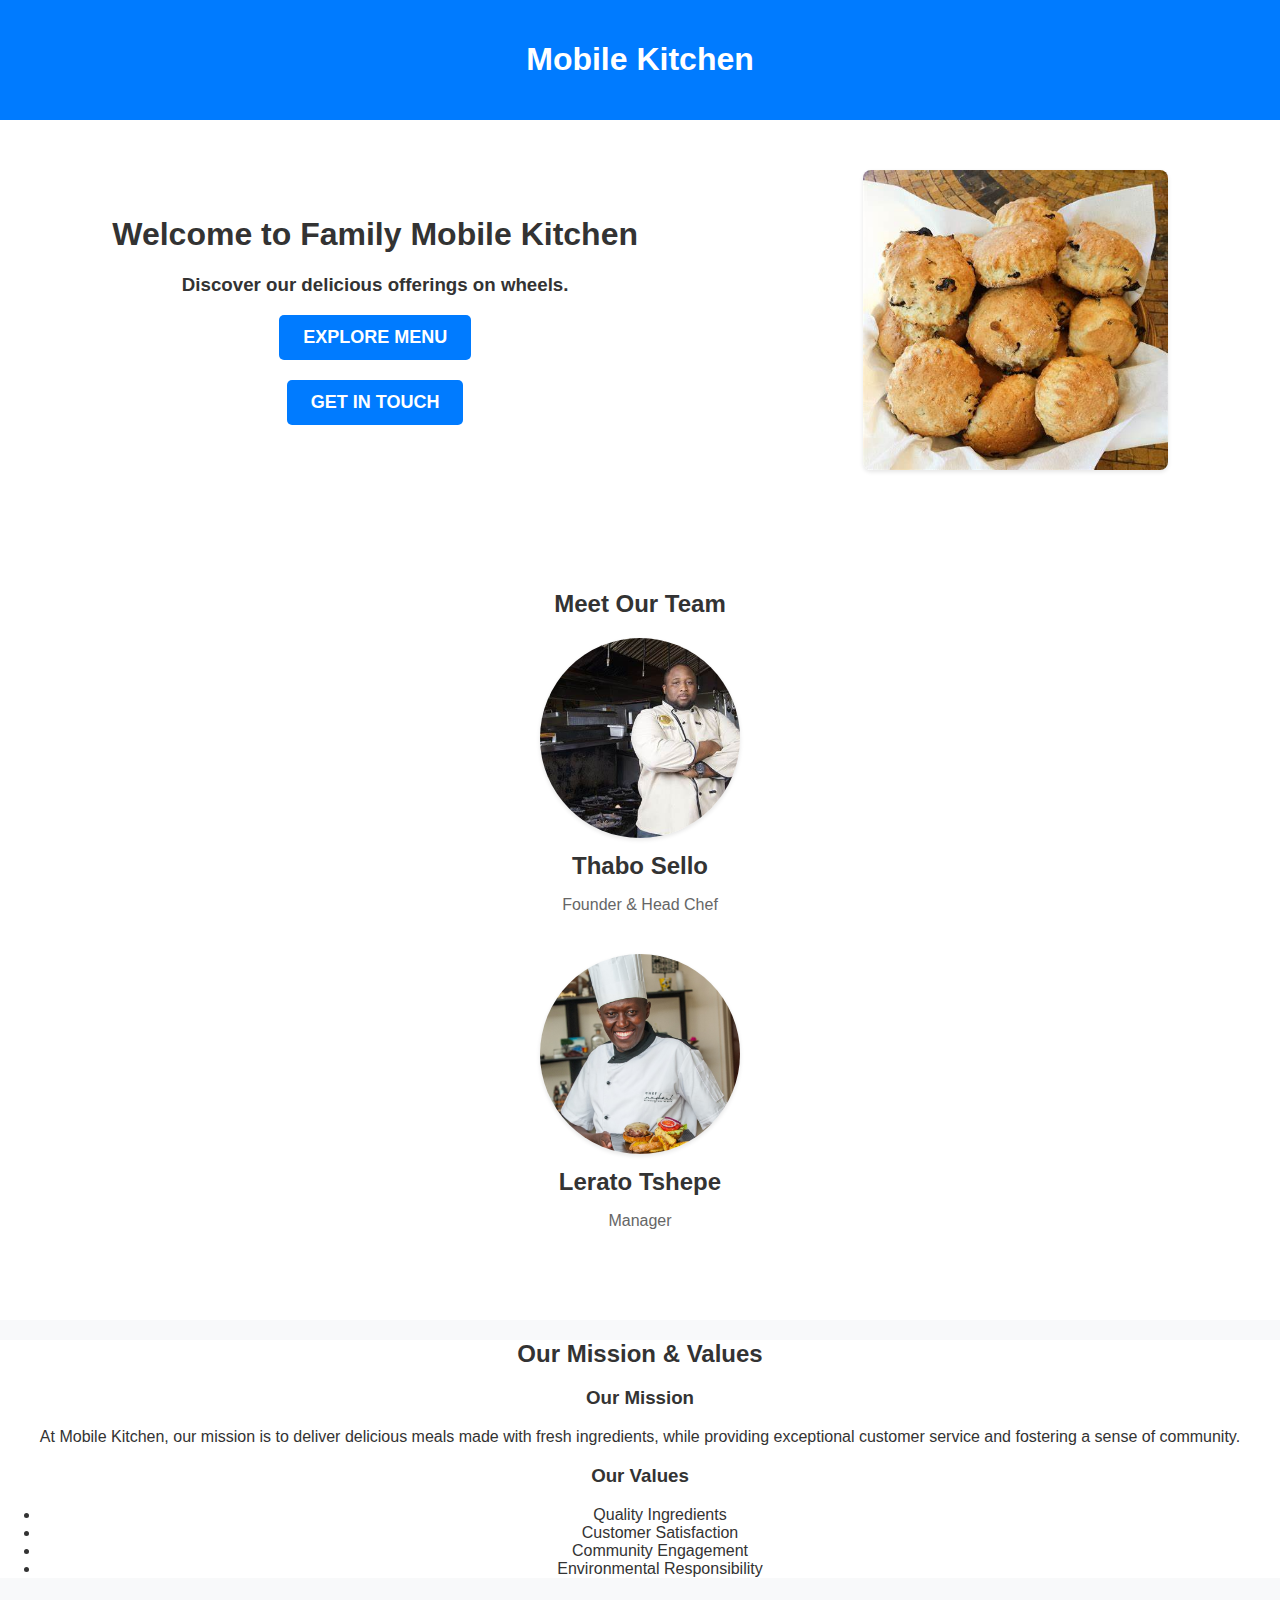
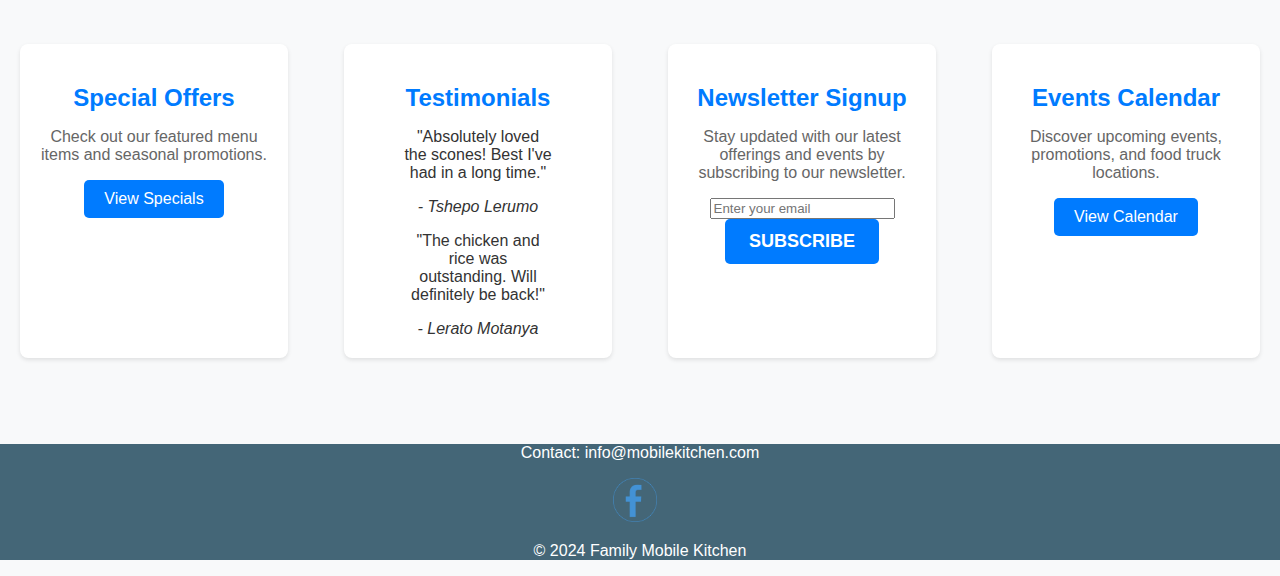
<file: leonia/index.html>
<!DOCTYPE html>
<html lang="en">
<head>
    <meta charset="UTF-8">
    <meta name="viewport" content="width=device-width, initial-scale=1.0">
    <title>Family Mobile Kitchen</title>
    <link rel="stylesheet" href="styles.css">
</head>
<body>
    <header>
        <h1>Mobile Kitchen</h1>
    </header>

    <!-- New section with buttons and image -->
    <section class="section-buttons">
        <div>
            <h1>Welcome to Family Mobile Kitchen</h1>
            <h3>Discover our delicious offerings on wheels.</h3>
            <div class="button-container">
                <a href="product.html" class="cta-button">Explore Menu</a>
                <a href="contact.html" class="cta-button">Get in Touch</a>
            </div>
        </div>
        <img src="scones.jpg" alt="Scones and Tea">
    </section>

    <!-- Team Section -->
    <section class="team">
        <h2>Meet Our Team</h2>
        <div class="team-member">
            <img src="blackChef.jpg" alt="Chef">
            <h3>Thabo Sello</h3>
            <p>Founder & Head Chef</p>
        </div>
        <div class="team-member">
            <img src="blackChef1.jpg" alt="Chef">
            <h3>Lerato Tshepe</h3>
            <p>Manager</p>
        </div>
        <!-- Add more team members -->
    </section>
    <!-- Mission and Values Section -->
    <section style="text-align: center; background-color: white;" class="mission-values">
        <h2>Our Mission & Values</h2>
        <div class="mission">
            <h3>Our Mission</h3>
            <p>At Mobile Kitchen, our mission is to deliver delicious meals made with fresh ingredients, while providing exceptional customer service and fostering a sense of community.</p>
        </div>
        <div class="values">
            <h3>Our Values</h3>
            <ul style="text-decoration: dotted;">
                <li>Quality Ingredients</li>
                <li>Customer Satisfaction</li>
                <li>Community Engagement</li>
                <li>Environmental Responsibility</li>
            </ul>
        </div>
    </section>

    <!-- Borderpane Structure -->
<section class="borderpane">
    <div class="borderpane-top">
        <!-- Content for the top area -->
        <h2>Special Offers</h2>
        <p>Check out our featured menu items and seasonal promotions.</p>
        <a href="special_offers.html" class="cta-link">View Specials</a>
    </div>
    <div class="borderpane-left">
        <!-- Content for the left area -->
        <h2>Testimonials</h2>
        <div class="testimonial">
            <blockquote>
                "Absolutely loved the scones! Best I've had in a long time."
            </blockquote>
            <cite> - Tshepo Lerumo</cite>
        </div>
        <div class="testimonial">
            <blockquote>
                "The chicken and rice was outstanding. Will definitely be back!"
            </blockquote>
            <cite> - Lerato Motanya</cite>
        </div>
    </div>
    <div class="borderpane-center">
        <!-- Content for the center area -->
        <h2>Newsletter Signup</h2>
        <p>Stay updated with our latest offerings and events by subscribing to our newsletter.</p>
        <form action="#" method="post" class="newsletter-form">
            <input type="email" name="email" placeholder="Enter your email" required>
            <button type="submit" class="cta-button">Subscribe</button>
        </form>
    </div>
    <div class="borderpane-right">
        <!-- Content for the right area -->
        <h2>Events Calendar</h2>
        <p>Discover upcoming events, promotions, and food truck locations.</p>
        <a href="events_calendar.html" class="cta-link">View Calendar</a>
    </div>
    
    </div>
</section>


    <!-- Footer Section -->
    <footer>
        <p>Contact: info@mobilekitchen.com</p>
        <div class="social-links">
            <a href="https://www.facebook.com" class="social-icon"><img style="width: 44px; height: 44px;" src="facebook.png" alt="Facebook"></a>
            <!-- Add more social media icons -->
        </div>
        <p>&copy; 2024 Family Mobile Kitchen</p>
    </footer>
</body>
</html>
</file>
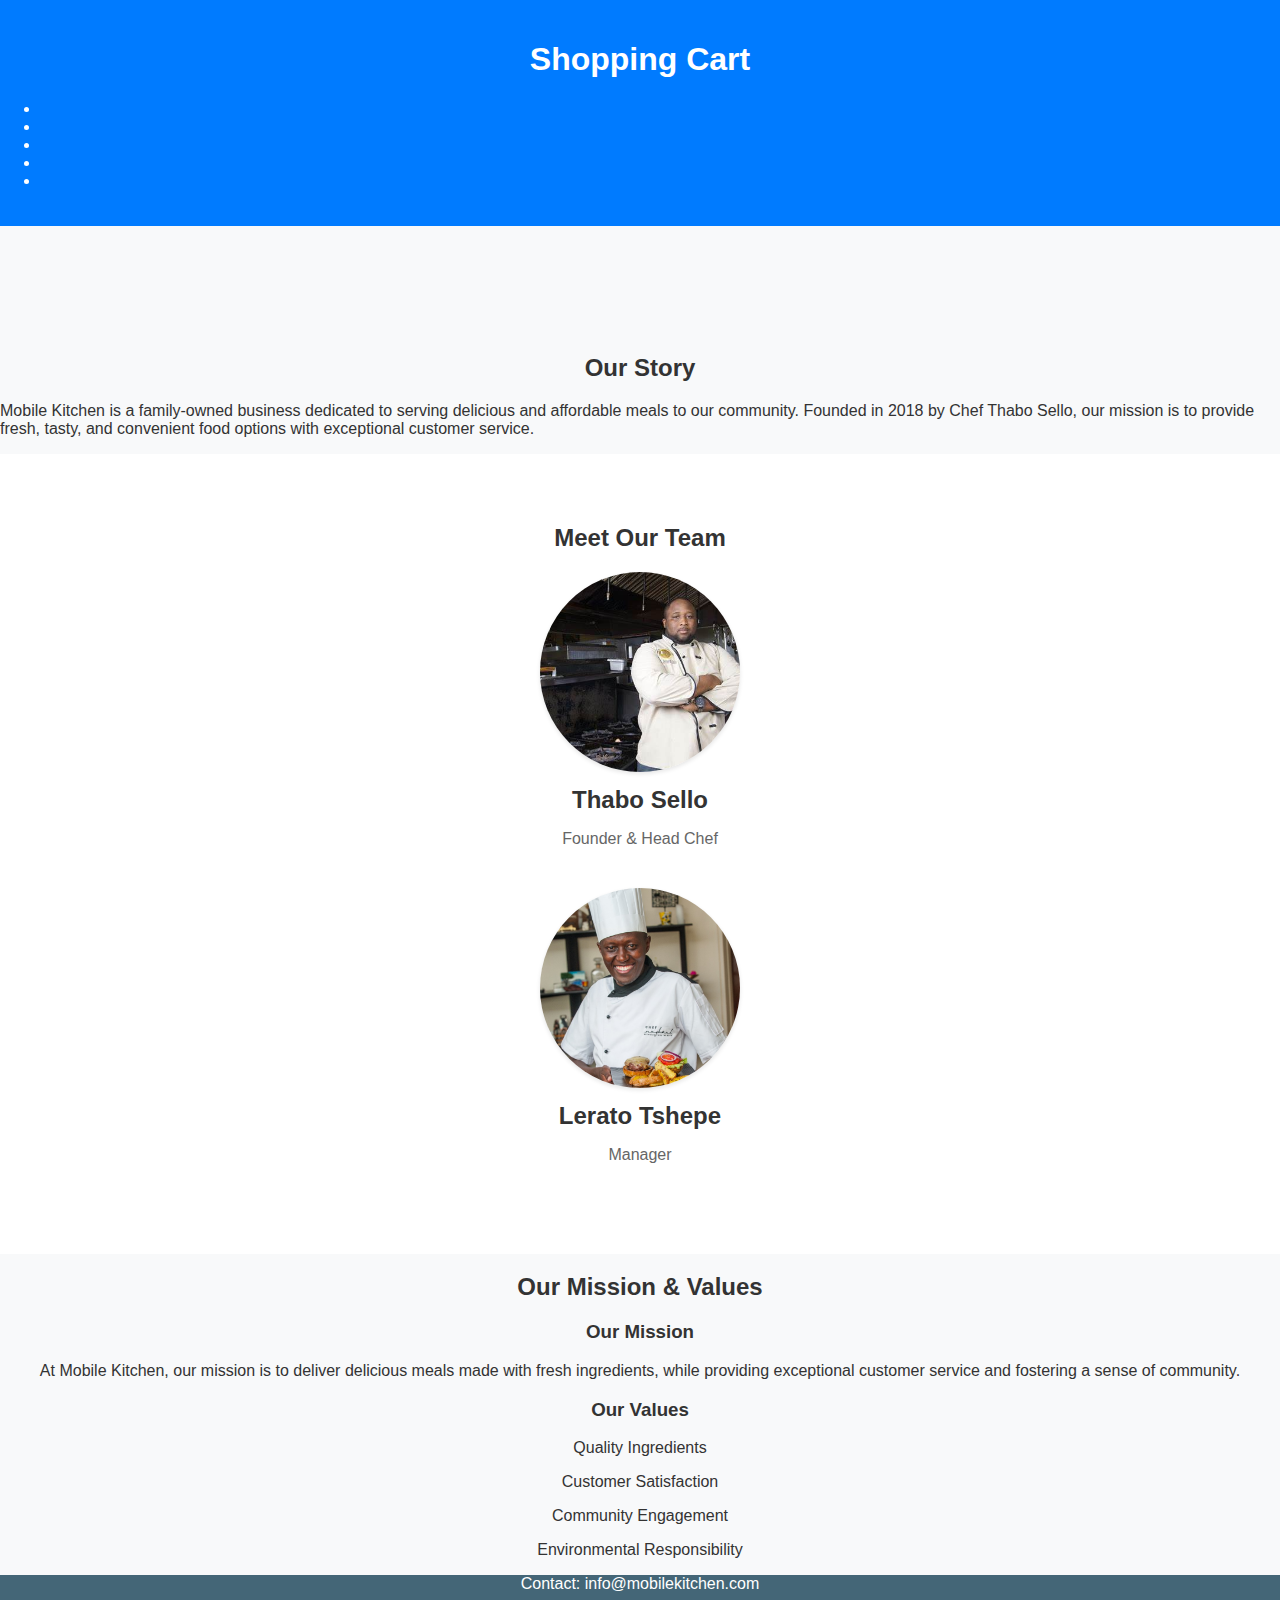
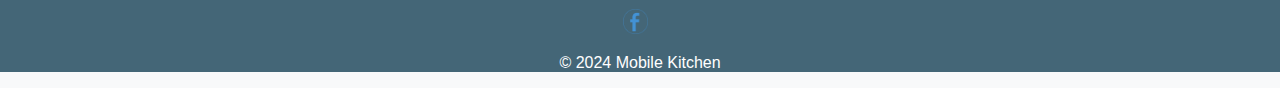
<file: leonia/about.html>
<!DOCTYPE html>
<html>
<head>
    <title>Mobile Kitchen - About Us</title>
    <link rel="stylesheet" href="styles.css">
</head>
<body>
    <header>
        <h1>Shopping Cart</h1>
        <nav>
            <ul>
                <li><a href="index.html">Home</a></li>
                <li><a href="product.html">Menu</a></li>
                <li><a href="about.html">About Us</a></li>
                <li><a href="contact.html">Contact Us</a></li>
                <li><a href="cart.html">Cart</a></li>
            </ul>
        </nav>
    </header>
    <br><br><br><br><br><br>

    <section class="company-info">
        <h2>Our Story</h2>
        <p>Mobile Kitchen is a family-owned business dedicated to serving delicious and affordable meals to our community. Founded in 2018 by Chef Thabo Sello, our mission is to provide fresh, tasty, and convenient food options with exceptional customer service.</p>
    </section>

    <section class="team">
        <h2>Meet Our Team</h2>
        <div class="team-member">
            <img src="blackChef.jpg" alt="Chef">
            <h3>Thabo Sello</h3>
            <p>Founder & Head Chef</p>
        </div>

        <div class="team-member">
            <img src="blackChef1.jpg" alt="Chef">
            <h3>Lerato Tshepe</h3>
            <p>Manager</p>
        </div>
        <!-- Add more team members -->
    </section>

    <section style="text-align: center;"">
        <h2>Our Mission & Values</h2>
        <div class="mission">
            <h3>Our Mission</h3>
            <p>At Mobile Kitchen, our mission is to deliver delicious meals made with fresh ingredients, while providing exceptional customer service and fostering a sense of community.</p>
        </div>
        <div class="values">
            <h3>Our Values</h3>
            <p>Quality Ingredients</p>
            <p>Customer Satisfaction</p>
            <p>Community Engagement</p>
            <p>Environmental Responsibility</p>
        </div>
        
    </section>

    <footer>
        <p>Contact: info@mobilekitchen.com</p>
        <div class="social-links">
            <a href="facebook.com" class="social-icon"><img style="width: 25px; height: 25px;" src="facebook.png" alt="Facebook"></a>
        </div>
        <p>&copy; 2024 Mobile Kitchen</p>
    </footer></body>
</html>
</file>
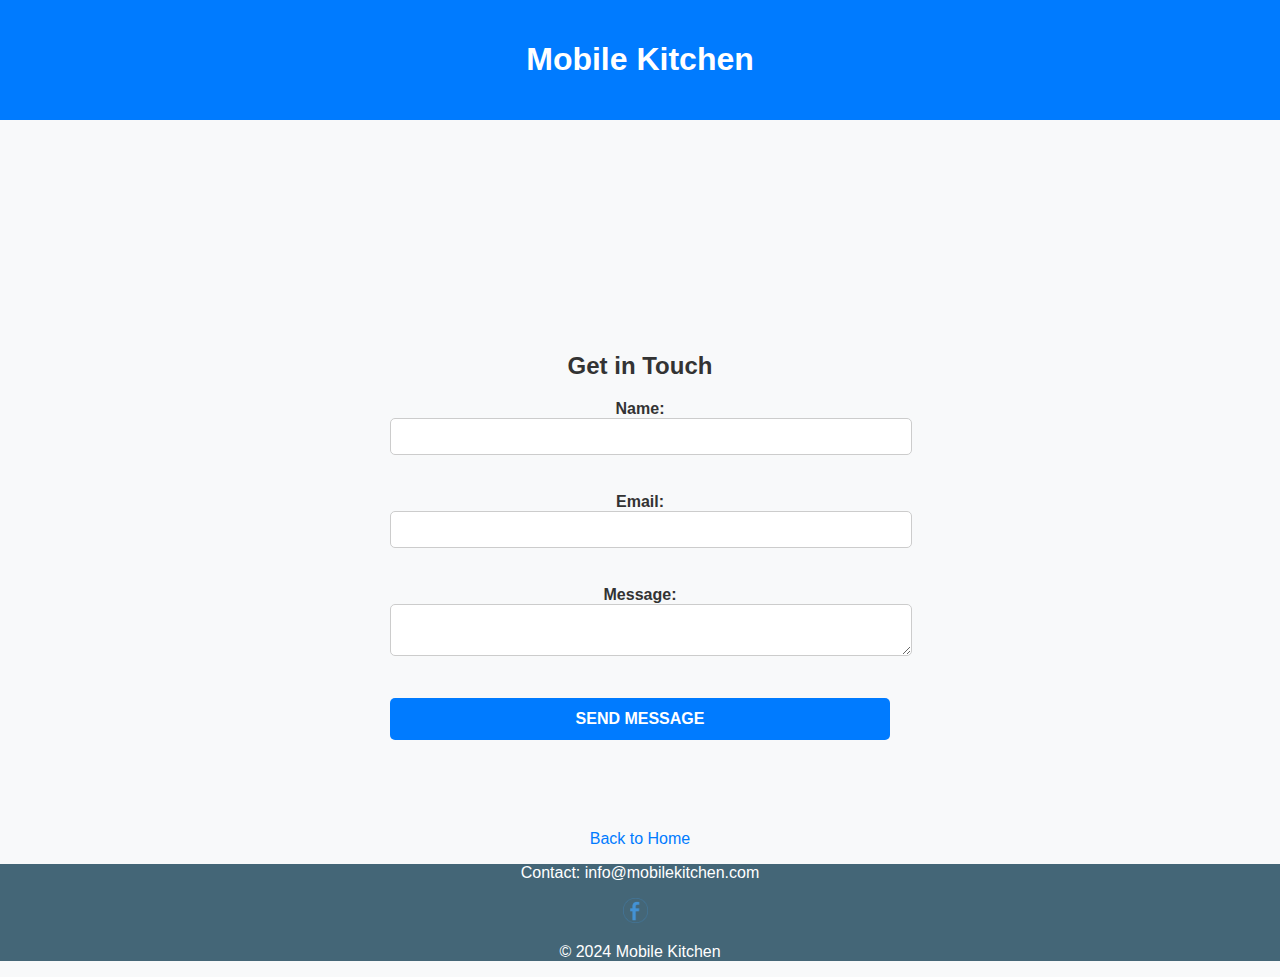
<file: leonia/contact.html>
<!DOCTYPE html>
<html>
<head>
    <title>Mobile Kitchen - Contact Us</title>
    <link rel="stylesheet" href="styles.css">
</head>
<body>
    <header>
        <h1>Mobile Kitchen</h1>
    </header>
    <br><br><br><br><br><br><br><br><br>

    <section class="contact-form">
        <h2>Get in Touch</h2>
        <form action="#" method="post">
            <label for="name">Name:</label>
            <input type="text" id="name" name="name" required><br><br>
            <label for="email">Email:</label>
            <input type="email" id="email" name="email" required><br><br>
            <label for="message">Message:</label><br>
            <textarea id="message" name="message" required></textarea><br><br>
            <input type="submit" value="Send Message" class="cta-button">
        </form>
    </section>

    <!-- Centered Back Link -->
    <div style="text-align: center; margin-top: 20px;">
        <a href="index.html" style="text-decoration: none; color: #007bff; font-size: 16px;">Back to Home</a>
    </div>

    <footer>
        <p>Contact: info@mobilekitchen.com</p>
        <div class="social-links">
            <a href="facebook.com" class="social-icon"><img style="width: 25px; height: 25px;" src="facebook.png" alt="Facebook"></a>
        </div>
        <p>&copy; 2024 Mobile Kitchen</p>
    </footer>
</body>
</html>
</file>
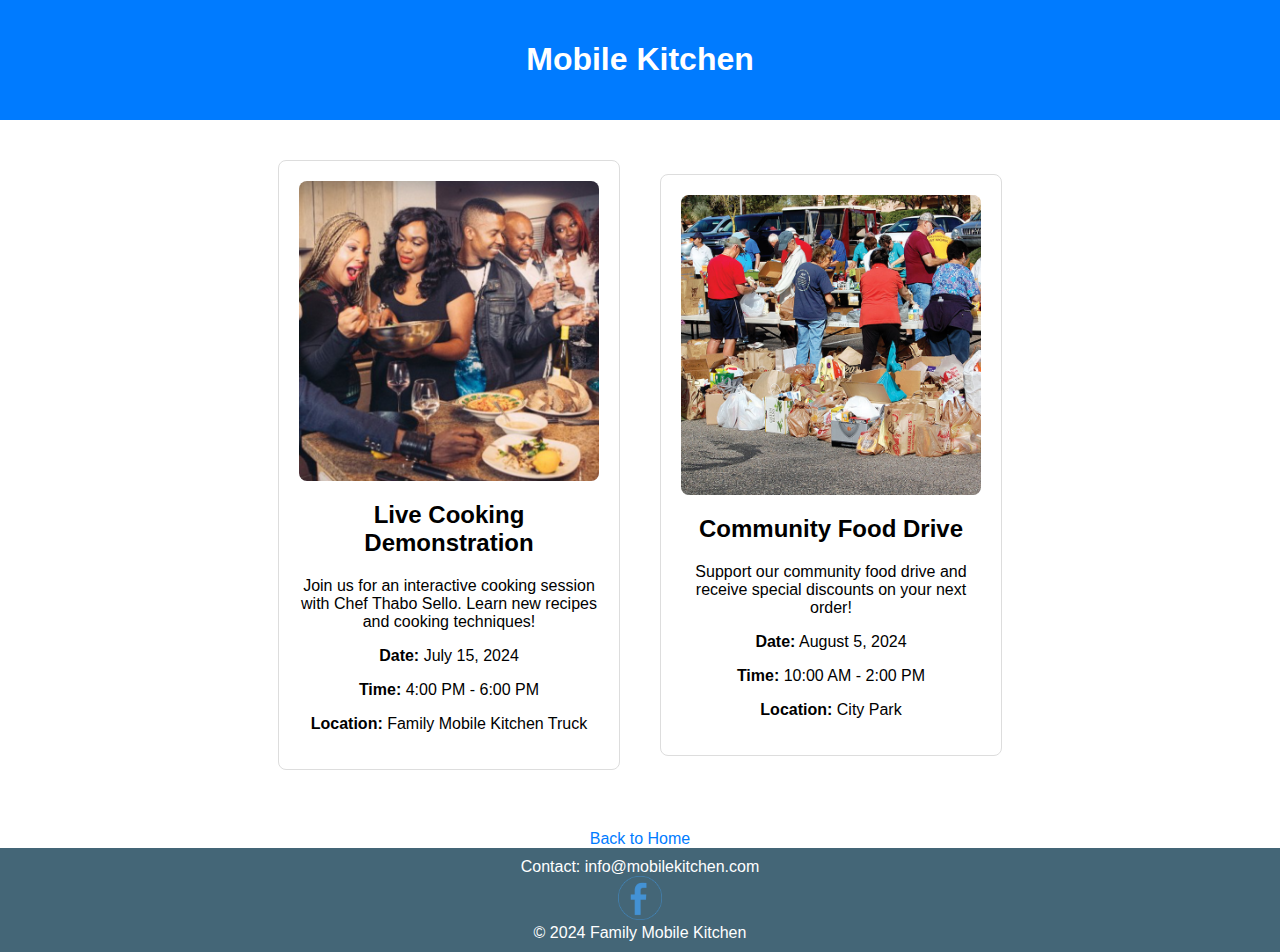
<file: leonia/events_calendar.html>
<!DOCTYPE html>
<html lang="en">
<head>
    <meta charset="UTF-8">
    <meta name="viewport" content="width=device-width, initial-scale=1.0">
    <title>Events Calendar - Family Mobile Kitchen</title>
    <style>
        body {

            font-family: Arial, sans-serif;
            margin: 0;
            padding: 0;
            box-sizing: border-box;
            text-align: center; /* Center align all content */
        }

        header {

               background-color: #007bff;
             color: #fff;
            padding: 20px 0;
        }

        .events {
            display: flex;
            justify-content: center;
            align-items: center;
            flex-wrap: wrap;
            padding: 20px;
        }

        .event {
            text-align: center;
            margin: 20px;
            padding: 20px;
            border: 1px solid #ddd;
            border-radius: 8px;
            width: 300px;
        }

        .event img {
            width: 300px; /* Set image width to 300px */
            height: 300px; /* Set image height to 300px */
            object-fit: cover; /* Maintain aspect ratio and cover the space */
            border-radius: 8px;
            display: block; /* Ensure image is a block element */
            margin: 0 auto; /* Center the image horizontally */
        }

        footer {
            background-color: #467;
            color: #fff;
            padding: 10px 0;
        }

        footer p {
            margin: 0; /* Remove default margin */
        }

        footer a {
            text-align: center;
    
    background-color: #467;
    color: #fff;  }

        footer a:hover {
            text-decoration: underline;
        }
    </style>
</head>
<body>
    <header>
        <h1>Mobile Kitchen</h1>
    </header>

    <section class="events">
        <div class="event">
            <img src="cooking.jpg" alt="Event Image">
            <h2>Live Cooking Demonstration</h2>
            <p>Join us for an interactive cooking session with Chef Thabo Sello. Learn new recipes and cooking techniques!</p>
            <div class="event-details">
                <p><strong>Date:</strong> July 15, 2024</p>
                <p><strong>Time:</strong> 4:00 PM - 6:00 PM</p>
                <p><strong>Location:</strong> Family Mobile Kitchen Truck</p>
            </div>
        </div>

        <div class="event">
            <img src="community.jpg" alt="Event Image">
            <h2>Community Food Drive</h2>
            <p>Support our community food drive and receive special discounts on your next order!</p>
            <div class="event-details">
                <p><strong>Date:</strong> August 5, 2024</p>
                <p><strong>Time:</strong> 10:00 AM - 2:00 PM</p>
                <p><strong>Location:</strong> City Park</p>
            </div>
        </div>
    </section>

    <!-- Centered Back Link -->
    <div style="text-align: center; margin-top: 20px;">
        <a href="index.html" style="text-decoration: none; color: #007bff;">Back to Home</a>
    </div>
    
    <!-- Footer Section -->
    <footer>
        <p>Contact: info@mobilekitchen.com</p>
        <div class="social-links">
            <a href="https://www.facebook.com" class="social-icon"><img style="width: 44px; height: 44px;" src="facebook.png" alt="Facebook"></a>
            <!-- Add more social media icons -->
        </div>
        <p>&copy; 2024 Family Mobile Kitchen</p>
    </footer>
</body>
</html>
</file>
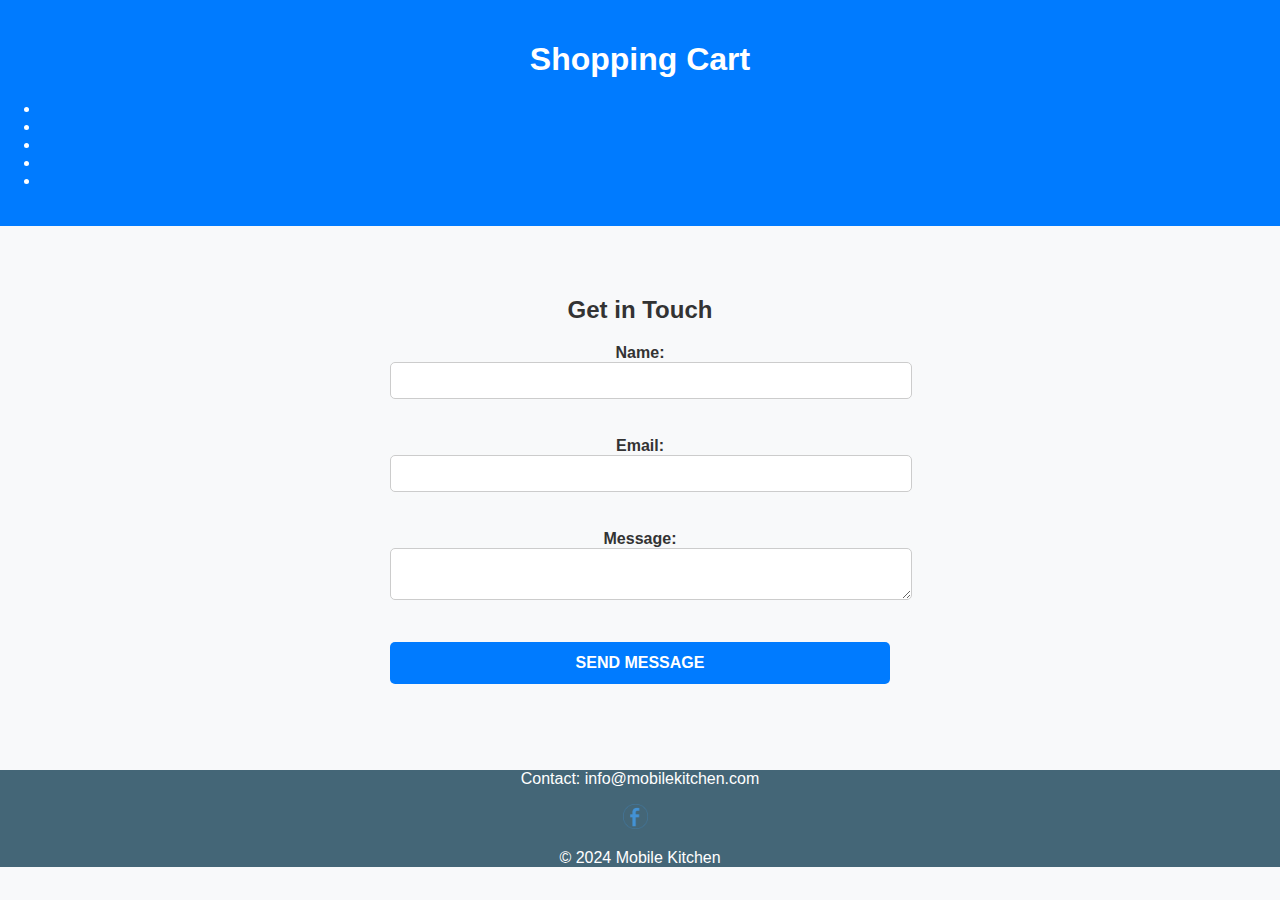
<file: leonia/lead.html>
<!DOCTYPE html>
<html>
<head>
    <title>Mobile Kitchen - Contact Us</title>
    <link rel="stylesheet" href="styles.css">
</head>
<body>
    <header>
        <h1>Shopping Cart</h1>
        <nav>
            <ul>
                <li><a href="index.html">Home</a></li>
                <li><a href="product.html">Menu</a></li>
                <li><a href="about.html">About Us</a></li>
                <li><a href="contact.html">Contact Us</a></li>
                <li><a href="cart.html">Cart</a></li>
            </ul>
        </nav>
    </header>

    <section class="contact-form">
        <h2>Get in Touch</h2>
        <form action="#" method="post">
            <label for="name">Name:</label>
            <input type="text" id="name" name="name" required><br><br>
            <label for="email">Email:</label>
            <input type="email" id="email" name="email" required><br><br>
            <label for="message">Message:</label><br>
            <textarea id="message" name="message" required></textarea><br><br>
            <input type="submit" value="Send Message" class="cta-button">
        </form>
    </section>
    <footer>
        <p>Contact: info@mobilekitchen.com</p>
        <div class="social-links">
            <a href="facebook.com" class="social-icon"><img style="width: 25px; height: 25px;" src="facebook.png" alt="Facebook"></a>
        </div>
        <p>&copy; 2024 Mobile Kitchen</p>
    </footer></body>
</html>
</file>
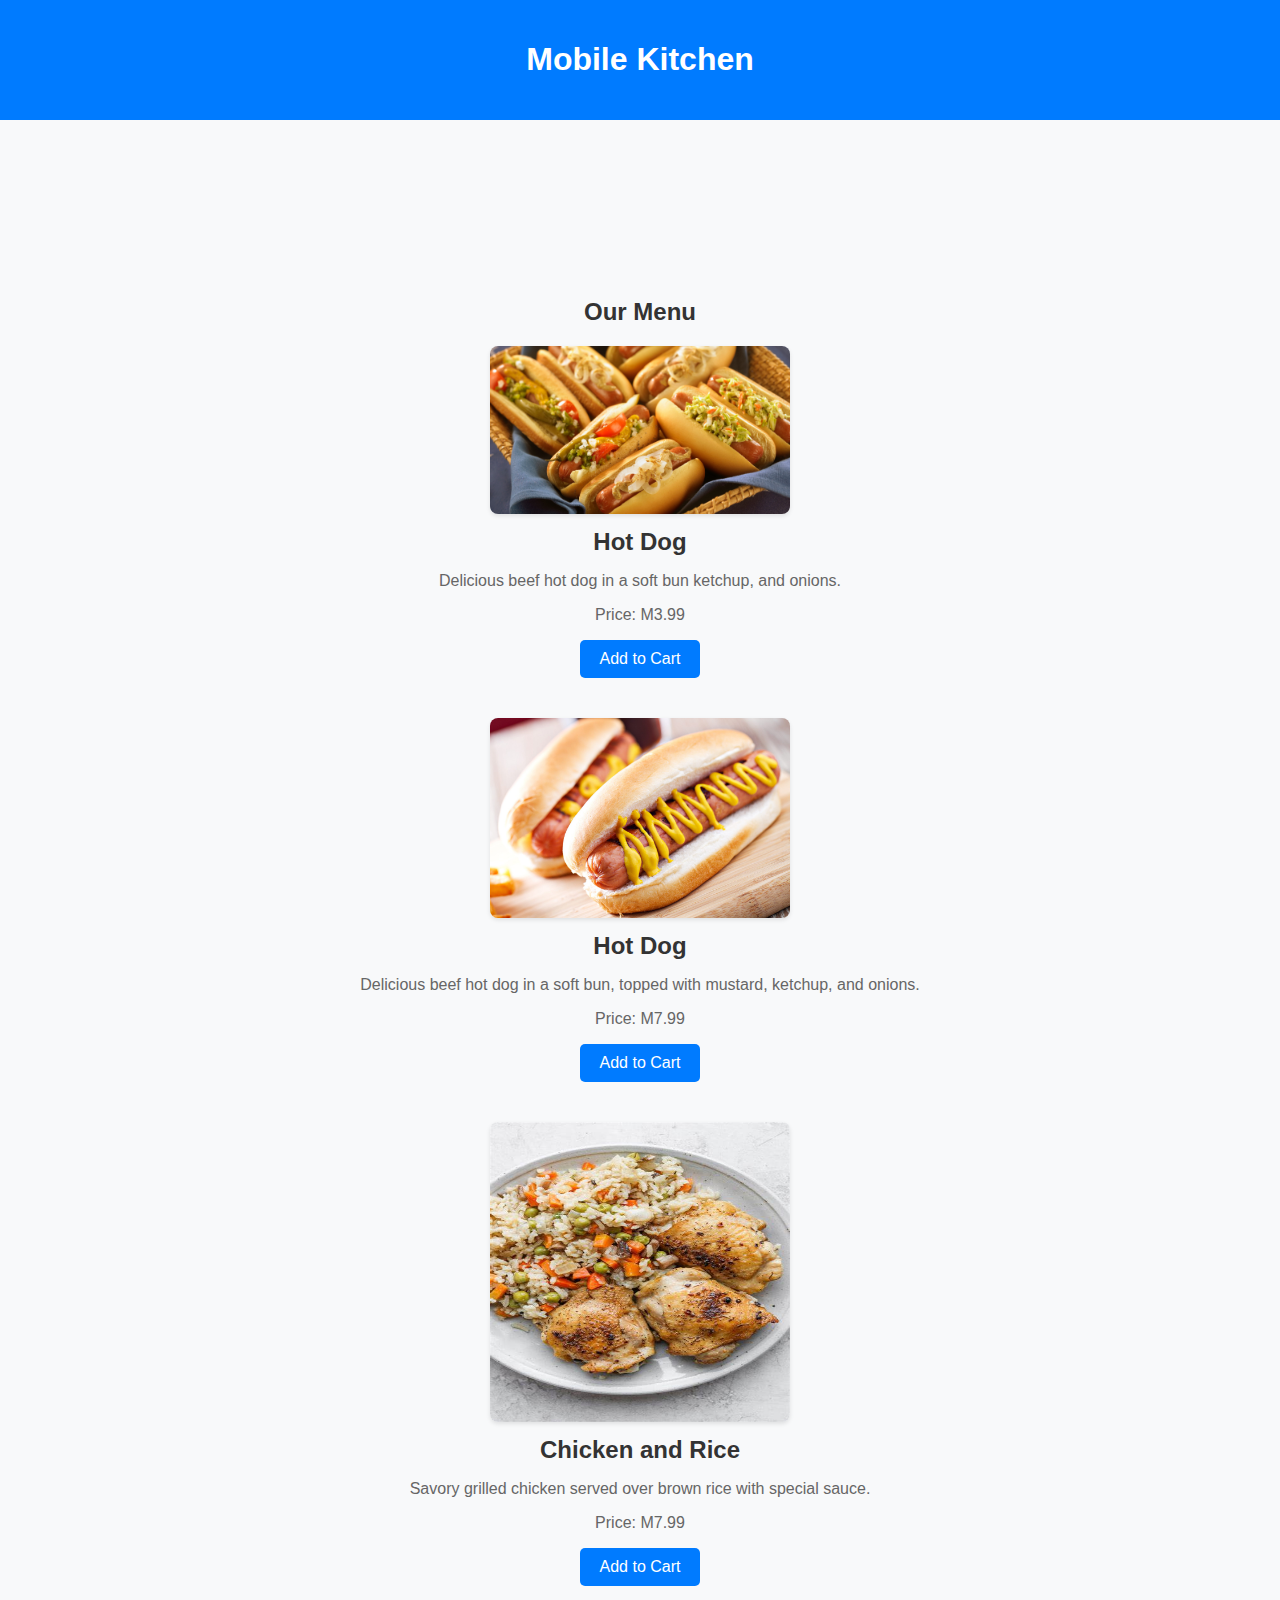
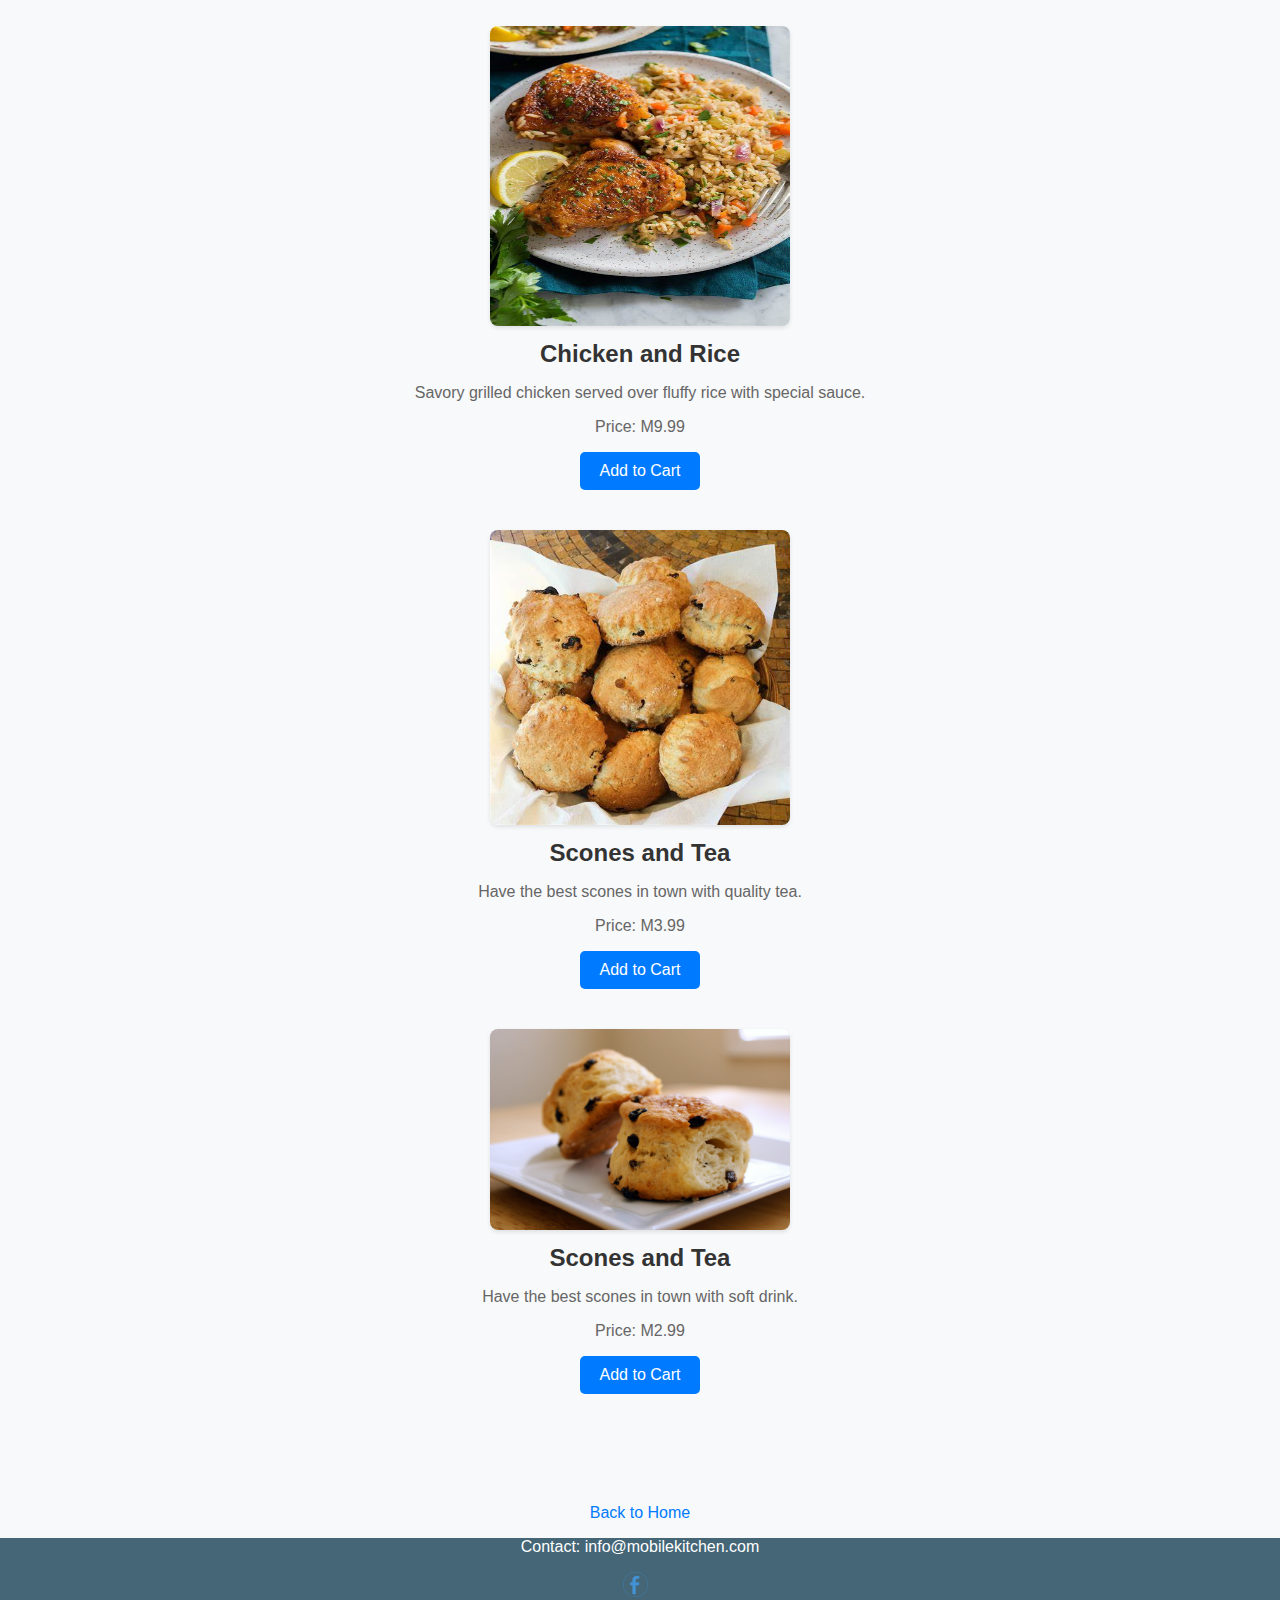
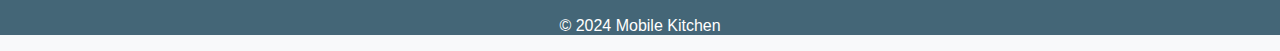
<file: leonia/product.html>
<!DOCTYPE html>
<html>
<head>
    <title>Mobile Kitchen - Menu</title>
    <link rel="stylesheet" href="styles.css">
</head>
<body>
    <header>
        <h1>Mobile Kitchen</h1>
    </header>

    <section class="menu">
        <br><br><br><br><br><br>
        <h2>Our Menu</h2>

        <div class="product">
            <img src="hot1.jpg" alt="Hot Dog">
            <h3>Hot Dog</h3>
            <p>Delicious beef hot dog in a soft bun ketchup, and onions.</p>
            <p>Price: M3.99</p>
            <button>Add to Cart</button>
        </div>
        <div class="product">
            <img src="hot.jpg" alt="Hot Dog">
            <h3>Hot Dog</h3>
            <p>Delicious beef hot dog in a soft bun, topped with mustard, ketchup, and onions.</p>
            <p>Price: M7.99</p>
            <button>Add to Cart</button>
        </div>

        <div class="product">
            <img src="rice.jpg" alt="Chicken and Rice">
            <h3>Chicken and Rice</h3>
            <p>Savory grilled chicken served over brown rice with special sauce.</p>
            <p>Price: M7.99</p>
            <button>Add to Cart</button>
        </div>

        <div class="product">
            <img src="rice2.jpg" alt="Chicken and Rice">
            <h3>Chicken and Rice</h3>
            <p>Savory grilled chicken served over fluffy rice with special sauce.</p>
            <p>Price: M9.99</p>
            <button>Add to Cart</button>
        </div>

        <div class="product">
            <img src="scones.jpg" alt="Scones">
            <h3>Scones and Tea</h3>
            <p>Have the best scones in town with quality tea.</p>
            <p>Price: M3.99</p>
            <button>Add to Cart</button>
        </div>

        <div class="product">
            <img src="scones1.jpg" alt="Scones">
            <h3>Scones and Tea</h3>
            <p>Have the best scones in town with soft drink.</p>
            <p>Price: M2.99</p>
            <button>Add to Cart</button>
        </div>

    </section>
        <!-- Centered Back Link -->
        <div style="text-align: center; margin-top: 20px;">
            <a href="index.html" style="text-decoration: none; color: #007bff; font-size: 16px;">Back to Home</a>
        </div>
    
    <footer>
        <p>Contact: info@mobilekitchen.com</p>
        <div class="social-links">
            <a href="facebook.com" class="social-icon"><img style="width: 25px; height: 25px;" src="facebook.png" alt="Facebook"></a>
        </div>
        <p>&copy; 2024 Mobile Kitchen</p>
    </footer>
</body>
</html>
</file>
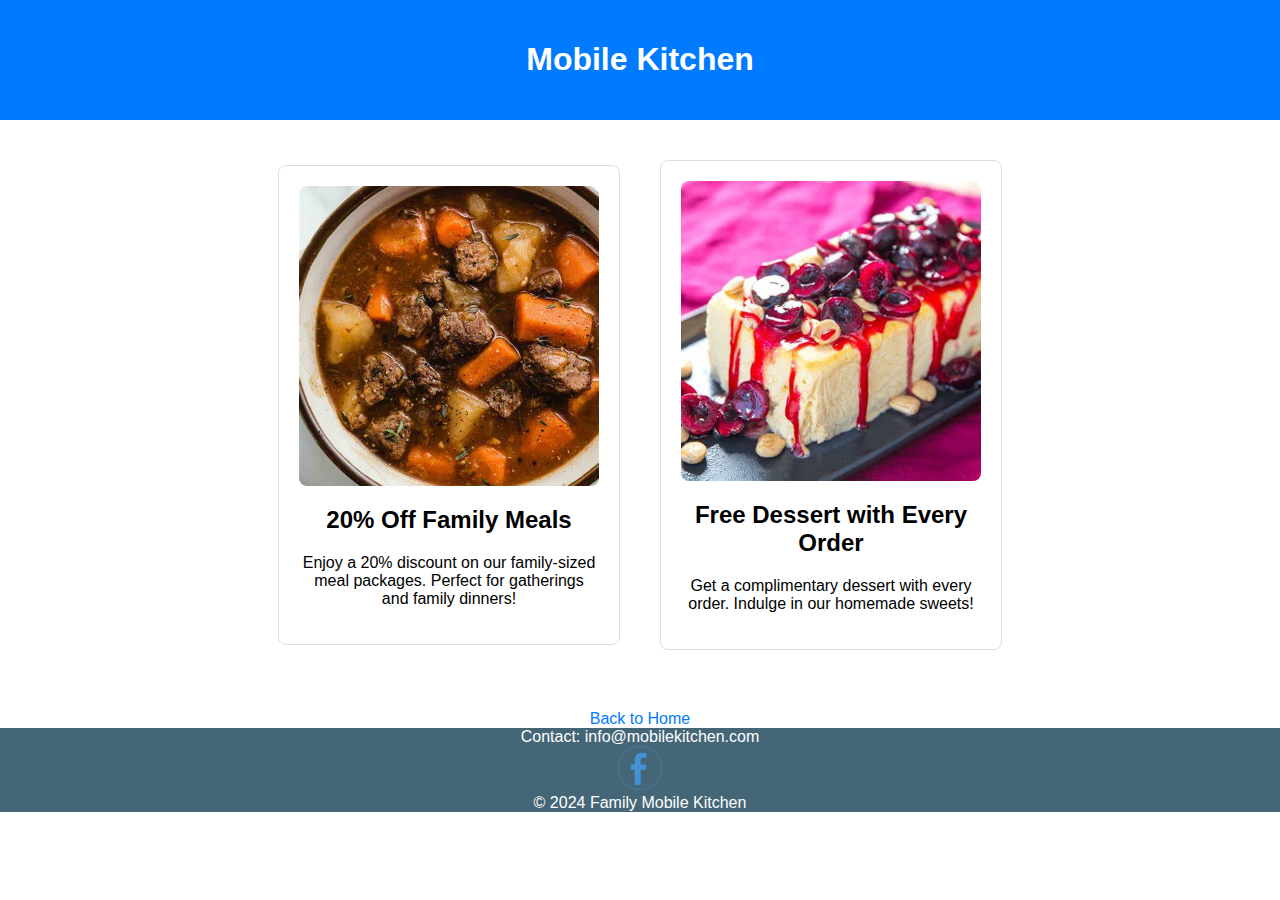
<file: leonia/special_offers.html>
<!DOCTYPE html>
<html lang="en">
<head>
    <meta charset="UTF-8">
    <meta name="viewport" content="width=device-width, initial-scale=1.0">
    <title>Special Offers - Family Mobile Kitchen</title>
    <style>
        body {
            font-family: Arial, sans-serif;
            margin: 0;
            padding: 0;
            box-sizing: border-box;
            text-align: center; /* Center align all content */
        }

        header {
            background-color: #007bff;
            color: #fff;
            padding: 20px 0;
        }

        .special-offers {
            display: flex;
            justify-content: center;
            align-items: center;
            flex-wrap: wrap;
            padding: 20px;
        }

        .offer {
            text-align: center;
            margin: 20px;
            padding: 20px;
            border: 1px solid #ddd;
            border-radius: 8px;
            width: 300px;
        }

        .offer img {
            width: 300px; /* Set image width to 300px */
            height: 300px; /* Set image height to 300px */
            object-fit: cover; /* Maintain aspect ratio and cover the space */
            border-radius: 8px;
            display: block; /* Ensure image is a block element */
            margin: 0 auto; /* Center the image horizontally */
        }

        footer {
            text-align: center;
    
            background-color: #467; 
            color: #fff;        }

        footer p {
            margin: 0; /* Remove default margin */
        }

        footer a {
            color: #fff;
            text-decoration: none;
        }

        footer a:hover {
            text-decoration: underline;
        }
    </style>
</head>
<body>
    <header>
        <h1>Mobile Kitchen</h1>
    </header>

    <section class="special-offers">
        <div class="offer">
            <img src="beef.jpg" style="width: 300px; height: 300px;" alt="Special Offer 1">
            <h2>20% Off Family Meals</h2>
            <p>Enjoy a 20% discount on our family-sized meal packages. Perfect for gatherings and family dinners!</p>
        </div>

        <div class="offer">
            <img src="dessert.jpg" style="width: 300px; height: 300px;" alt="Special Offer 2">
            <h2>Free Dessert with Every Order</h2>
            <p>Get a complimentary dessert with every order. Indulge in our homemade sweets!</p>
        </div>
    </section>

        <!-- Centered Back Link -->
        <div style="text-align: center; margin-top: 20px;">
            <a href="index.html" style="text-decoration: none; color: #007bff; font-size: 16px;">Back to Home</a>
        </div>
    
    <!-- Footer Section -->
    <footer>
        <p>Contact: info@mobilekitchen.com</p>
        <div class="social-links">
            <a href="https://www.facebook.com" class="social-icon"><img style="width: 44px; height: 44px;" src="facebook.png" alt="Facebook"></a>
            <!-- Add more social media icons -->
        </div>
        <p>&copy; 2024 Family Mobile Kitchen</p>
    </footer>
</body>
</html>
</file>
<file: leonia/styles.css>
/* General Styles */
body {
    font-family: Arial, sans-serif;
    margin: 0;
    padding: 0;
    background-color: #f8f9fa;
    color: #333;
    background-size: cover;
    background-repeat: no-repeat;
    background-attachment: fixed;
}

h1, h2, h3 {
    text-align: center;
}

a {
    text-decoration: none;
    color: #007bff;
}

a:hover {
    text-decoration: underline;
}

/* Header Styles */
header {
    background-color: #007bff;
    color: #fff;
    padding: 20px 0;
}

/* Section Buttons Styles */
.section-buttons {
    display: flex;
    justify-content: space-around;
    align-items: center;
    padding: 50px 0;
    background-color: #fff;
}

.section-buttons img {
    max-width: 100%;
    max-height: 300px;
    width: auto;
    height: auto;
    border-radius: 8px;
    box-shadow: 0 2px 4px rgba(0, 0, 0, 0.1);
    transition: transform 0.3s ease;
    animation: shake 3s infinite;
}

@keyframes shake {
    0% {
        transform: translate(0);
    }
    20% {
        transform: translate(-5px, 0);
    }
    40% {
        transform: translate(5px, 0);
    }
    60% {
        transform: translate(-5px, 0);
    }
    80% {
        transform: translate(5px, 0);
    }
    100% {
        transform: translate(0);
    }
}

.button-container {
    display: flex;
    flex-direction: column;
    align-items: center;
}

.cta-button {
    margin-bottom: 20px;
    padding: 12px 24px;
    font-size: 18px;
    font-weight: bold;
    text-transform: uppercase;
    color: #fff;
    background-color: #007bff;
    border: none;
    border-radius: 5px;
    cursor: pointer;
    transition: background-color 0.3s ease;
}

.cta-button:hover {
    background-color: #0056b3;
}

/* Menu Section Styles */
.menu {
    padding: 50px 0;
    background-color: #f8f9fa;
    text-align: center;
}

.product {
    margin-bottom: 40px;
    text-align: center;
}

.product img {
    max-width: 300px;
    max-height: 300px;
    width: 100%;
    height: auto;
    border-radius: 8px;
    box-shadow: 0 2px 4px rgba(0, 0, 0, 0.1);
    transition: transform 0.3s ease;
}

.product h3 {
    font-size: 24px;
    margin: 10px 0;
}

.product p {
    color: #666;
}

.product button {
    padding: 10px 20px;
    font-size: 16px;
    background-color: #007bff;
    color: #fff;
    border: none;
    border-radius: 5px;
    cursor: pointer;
    transition: background-color 0.3s ease;
}

.product button:hover {
    background-color: #0056b3;
}

/* Footer Section Styles */
footer {
    text-align: center;
    
    background-color: #467;
    color: #fff;
}

.social-icon {
    margin-right: 10px;
}

/* Contact Form Styles */
.contact-form {
    padding: 50px 0;
    text-align: center;
}

.contact-form form {
    max-width: 500px;
    margin: 0 auto;
}

.contact-form label {
    font-weight: bold;
}

.contact-form input,
.contact-form textarea {
    width: 100%;
    padding: 10px;
    margin-bottom: 20px;
    border: 1px solid #ccc;
    border-radius: 5px;
}

.contact-form input[type="submit"] {
    background-color: #007bff;
    color: #fff;
    font-size: 16px;
    border: none;
    border-radius: 5px;
    padding: 12px 20px;
    cursor: pointer;
    transition: background-color 0.3s ease;
}

.contact-form input[type="submit"]:hover {
    background-color: #0056b3;
}

/* Team Section Styles */
.team {
    padding: 50px 0;
    background-color: #fff;
    text-align: center;
}

.team-member {
    margin-bottom: 40px;
}

.team-member img {
    width: 200px;
    height: 200px;
    border-radius: 50%;
    object-fit: cover;
    box-shadow: 0 2px 4px rgba(0, 0, 0, 0.1);
}

.team-member h3 {
    font-size: 24px;
    margin: 10px 0;
}

.team-member p {
    color: #666;
}

/* Borderpane Styles */
.borderpane {
    display: flex;
    flex-wrap: wrap;
    justify-content: space-between;
    padding: 50px 20px;
    background-color: #f8f9fa;
}

.borderpane-top,
.borderpane-left,
.borderpane-center,
.borderpane-right,
.borderpane-bottom {
    flex-basis: calc(20% - 20px);
    padding: 20px;
    background-color: #fff;
    border-radius: 8px;
    box-shadow: 0 2px 4px rgba(0, 0, 0, 0.1);
    text-align: center;
    margin-bottom: 20px;
}

.borderpane-top h2,
.borderpane-left h2,
.borderpane-center h2,
.borderpane-right h2,
.borderpane-bottom h2 {
    color: #007bff;
    font-size: 24px;
    margin-bottom: 10px;
}

.borderpane-top p,
.borderpane-left p,
.borderpane-center p,
.borderpane-right p,
.borderpane-bottom p {
    color: #666;
}

.borderpane-top .cta-link,
.borderpane-center .cta-link,
.borderpane-right .cta-link,
.borderpane-bottom .cta-link {
    display: inline-block;
    padding: 10px 20px;
    font-size: 16px;
    color: #fff;
    background-color: #007bff;
    border-radius: 5px;
    text-decoration: none;
    transition: background-color 0.3s ease;
}

.borderpane-top .cta-link:hover,
.borderpane-center .cta-link:hover,
.borderpane-right .cta-link:hover,
.borderpane-bottom .cta-link:hover {
    background-color: #0056b3;
}

.social-icons {
    display: flex;
    justify-content: center;
    margin-top: 20px;
}

.social-icons a {
    margin: 0 10px;
}

/* Special Offers Section Styles */
.special-offers {
    display: flex;
    justify-content: center;
    align-items: flex-start;
    flex-wrap: wrap;
    padding: 50px 20px;
    background-color: #f8f9fa;
}

.special-offer {
    flex-basis: calc(50% - 20px);
    margin: 20px;
    padding: 20px;
    background-color: #fff;
    border-radius: 8px;
    box-shadow: 0 2px 4px rgba(0, 0, 0, 0.1);
}

.special-offer img {
    width: 300px;
    height: 300px;
    border-radius: 8px;
}

.special-offer h2 {
    font-size: 24px;
    margin: 10px 0;
}

.special-offer p {
    color: #666;
}

.special-offer .cta-link {
    display: block;
    margin-top: 20px;
    padding: 10px 20px;
    font-size: 16px;
    color: #fff;
    background-color: #007bff;
    border: none;
    border-radius: 5px;
    text-align: center;
    text-decoration: none;
    transition: background-color 0.3s ease;
}

.special-offer .cta-link:hover {
    background-color: #0056b3;
}

/* Events Calendar Section Styles */
.events-calendar {
    display: flex;
    justify-content: center;
    align-items: flex-start;
    flex-wrap: wrap;
    padding: 50px 20px;
    background-color: #f8f9fa;
}

.event {
    flex-basis: calc(33.33% - 20px);
    margin: 20px;
    padding: 20px;
    background-color: #fff;
    border-radius: 8px;
    box-shadow: 0 2px 4px rgba(0, 0, 0, 0.1);
}

.event img {
    width: 100%;
    border-radius: 8px;
}

.event h2 {
    font-size: 24px;
    margin: 10px 0;
}

.event p {
    color: #666;
}

.event .cta-link {
    display: block;
    margin-top: 20px;
    padding: 10px 20px;
    font-size: 16px;
    color: #fff;
    background-color: #007bff;
    border: none;
    border-radius: 5px;
    text-align: center;
    text-decoration: none;
    transition: background-color 0.3s ease;
}

.event .cta-link:hover {
    background-color: #0056b3;
}

/* Media Queries for Responsive Design */
@media (max-width: 768px) {
    .section-buttons {
        flex-direction: column;
        align-items: center;
    }

    .section-buttons img {
        max-height: 250px;
    }

    .product img {
        max-width: 250px;
        max-height: 250px;
    }

    .special-offer,
    .event {
        flex-basis: calc(50% - 20px);
    }
}
</file>
